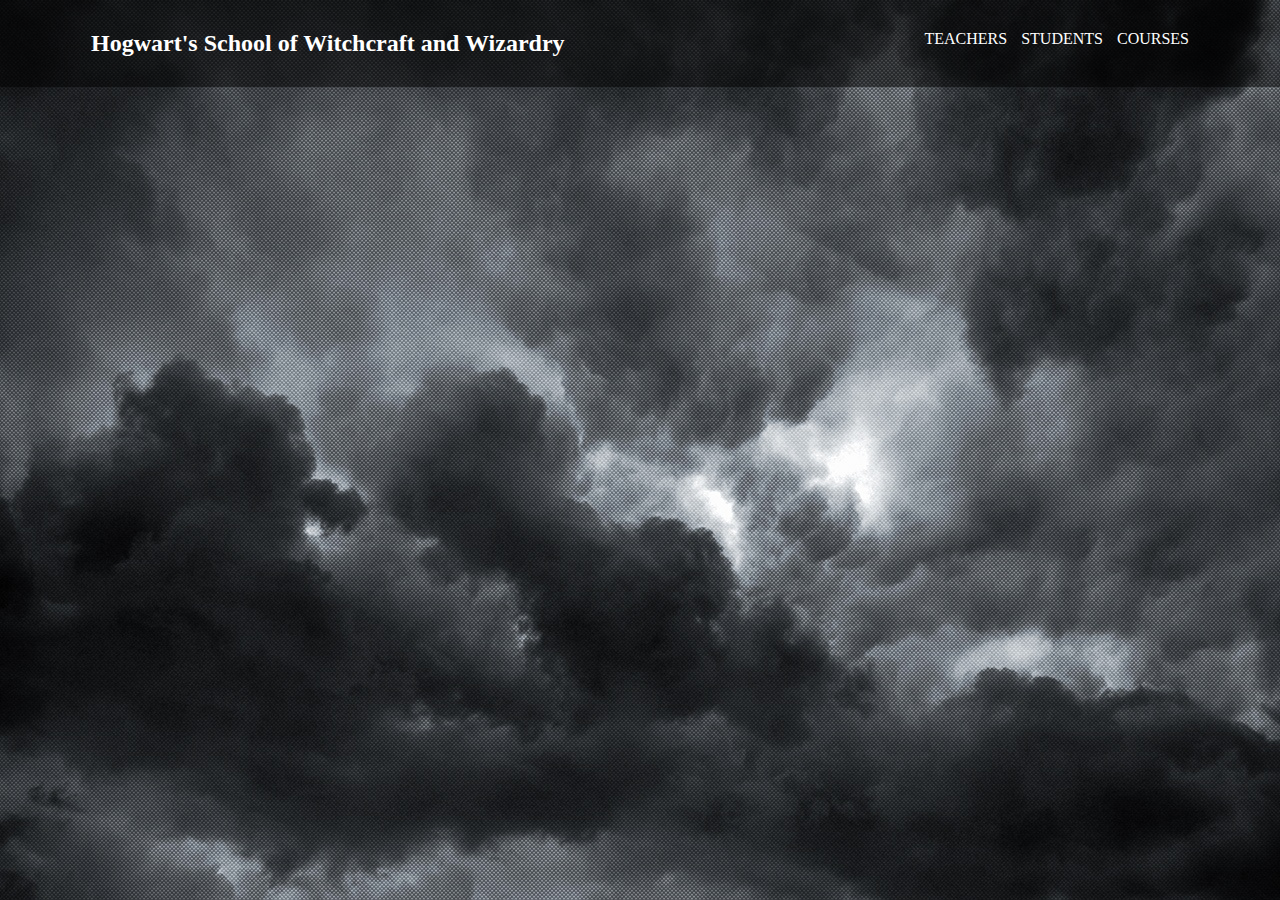
<file: index.html>
<!doctype html>

<html lang="en">
<head>
  <meta charset="utf-8">
  <title>Hogwarts School of Witchcraft and Wizardry</title>
  <meta teacher="description" content="Hogwarts">
  <meta teacher="author" content="Kali Rogers">
  <link rel="stylesheet" href="css/styles.css">
  <script src="https://ajax.aspnetcdn.com/ajax/jQuery/jquery-3.2.1.min.js"></script>
  <script src="js/main.js"></script>

</head>
<body>

  <header>
    <div class="container">
      <div class="title">
        <h1>Hogwart's School of Witchcraft and Wizardry</h1>
      </div>
      <nav>
        <ul>
          <li><a href="index.html">Teachers</a></li>
          <li><a href="students.html">Students</a></li>
          <li><a href="courses.html">Courses</a></li>
        </ul>
      </nav>
    </div>
  </header>
  <section id="newRating">
  </section>
  <section id="teachers">
        <!--<box>
          <div class="teacher">
            <div class="teacher-image">
              <img src="images/dumbledore.jpg">
            </div>
            <div class="teacher-content">
              <h1>Albus Dumbledore</h1>
              <h2>Headmaster</h2>
            </div>
          </div>
          <div class="second-row">
            <div class="course">
              <h2>Courses</h2>
              <h3>All</h3>
            </div>
            <div class="rating">
              <h2>Rating</h2>
              <h3>4.9/5.0</h3>
            </div>
          </div>
        </box>
    <box>
      <div class="teacher">
        <div id="test" class="teacher-image">
          <img src="images/hagrid.jpg">
        </div>
        <div class="teacher-content">
          <h1>Professor Hagrid</h1>
          <h2>Care of Magical Creatures </h2>
        </div>
      </div>
      <div class="second-row">
        <div class="course">
          <h2>Courses</h2>
          <h3>Creatures 101</h3>
        </div>
        <div class="rating">
          <h2>Rating</h2>
          <h3>4.9/5.0</h3>
        </div>
      </div>
    </box>

    <box>
      <div class="teacher">
        <div class="teacher-image">
          <img src="images/mcgonagall.jpg">
        </div>
        <div class="teacher-content">
          <h1>Professor McGonagall</h1>
          <h2>Transfiguration</h2>
        </div>
      </div>
      <div class="second-row">
        <div class="course">
          <h2>Courses</h2>
          <h3>Transfiguration</h3>
        </div>
        <div class="rating">
          <h2>Rating</h2>
          <h3>4.9/5.0</h3>
        </div>
      </div>
    </box>

    <box>
      <div class="teacher">
        <div class="teacher-image">
          <img src="images/snap.jpg">
        </div>
        <div class="teacher-content">
          <h1>Professor Snap</h1>
          <h2>Potions</h2>
        </div>
      </div>
      <div class="second-row">
        <div class="course">
          <h2>Courses</h2>
          <h3>Magical Potions</h3>
        </div>
        <div class="rating">
          <h2>Rating</h2>
          <h3>4.9/5.0</h3>
        </div>
      </div>
    </box>

    <box>
      <div class="teacher">
        <div class="teacher-image">
          <img src="images/snap.jpg">
        </div>
        <div class="teacher-content">
          <h1>Professor Slughorn</h1>
          <h2>Potions</h2>
        </div>
      </div>
      <div class="second-row">
        <div class="course">
          <h2>Courses</h2>
          <h3>Magical Potions</h3>
        </div>
        <div class="rating">
          <h2>Rating</h2>
          <h3>4.9/5.0</h3>
        </div>
      </div>
    </box>-->
  </section>
</body>
</html>
</file>
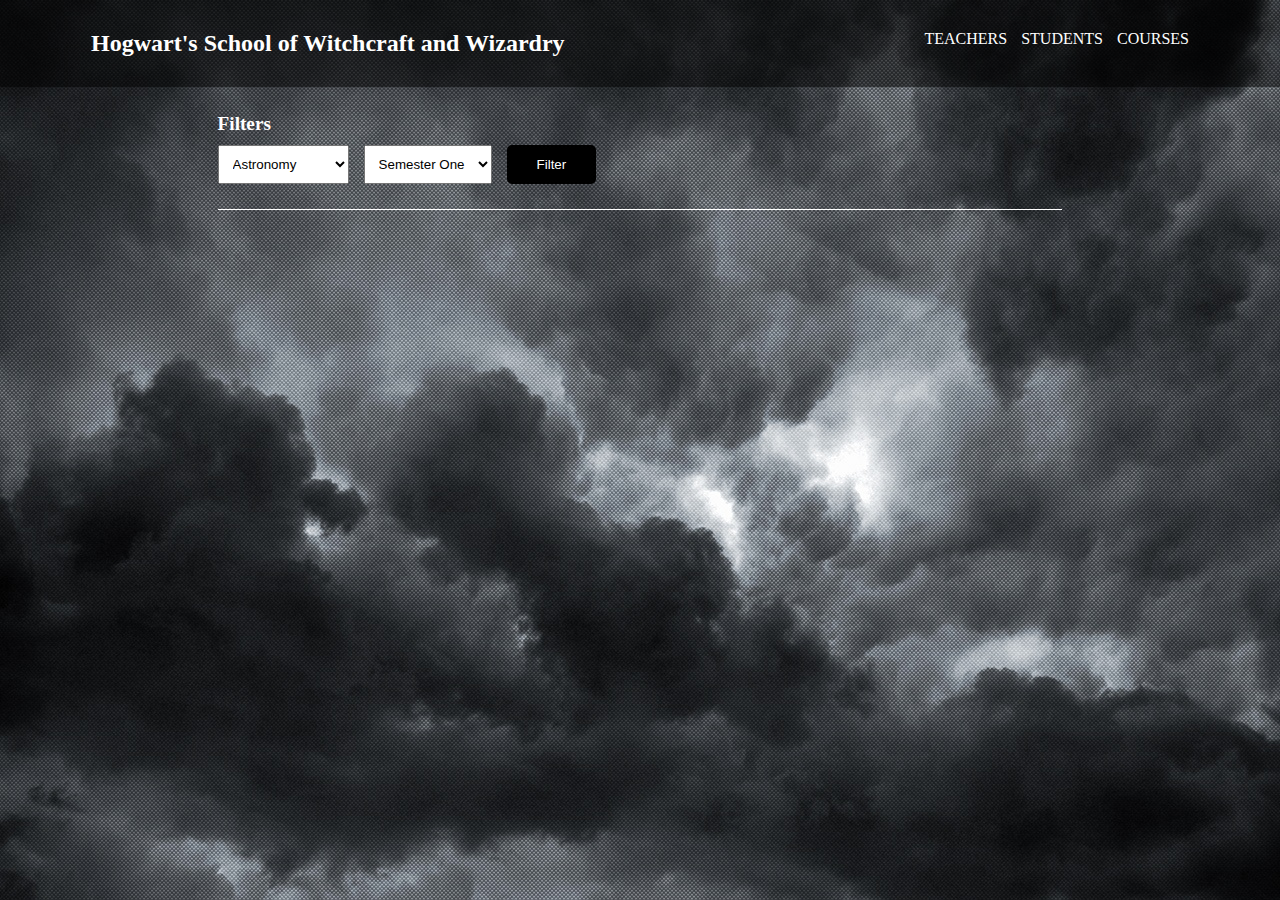
<file: courses.html>
<!doctype html>

<html lang="en">
<head>
  <meta charset="utf-8">
  <title>Hogwarts School of Witchcraft and Wizardry</title>
  <meta teacher="description" content="Hogwarts">
  <meta teacher="author" content="Kali Rogers">
  <link rel="stylesheet" href="css/styles.css">
  <script src="https://ajax.aspnetcdn.com/ajax/jQuery/jquery-3.2.1.min.js"></script>
  <script src="js/main.js"></script>
</head>

<body>

  <header>
    <div class="container">
      <div class="title">
        <h1>Hogwart's School of Witchcraft and Wizardry</h1>
      </div>
      <nav>
        <ul>
          <li><a href="index.html">Teachers</a></li>
          <li><a href="students.html">Students</a></li>
          <li><a href="courses.html">Courses</a></li>
        </ul>
      </nav>
    </div>
  </header>

  <section id="course-filter">
    <h2>Filters</h2>
    <select class="department-drop">
      <option value="Astronomy">Astronomy</option>
      <option value="Charms">Charms</option>
      <option value="Dark Arts">Dark Arts</option>
      <option value="Herbology">Herbology</option>
      <option value="Potions">Potions</option>
      <option value="Transfiguration">Transfiguration</option>
    </select>
    <select class="semester-drop">
      <option value="one">Semester One</option>
      <option value="two">Semester Two</option>
    </select>
    <button type="button" id="filter-button">Filter</button>
  </section>
  <section id="courses">
    <!----<box class="courses">
      <div class="course-name">
        <h2>Potions</h2>
        <h2>Potions</h2>
      </div>
      <div class="course-info">
        <p>teacher: snap</p>
        <p>semester: 1</p>
      </div>
    </box>
    <box class="courses">
      <div class="course-name">
        <h2>Potions</h2>
        <h2>Potions</h2>
      </div>
      <div class="course-info">
        <p>teacher: snap</p>
        <p>semester: 1</p>
      </div>
    </box>
    <box class="courses">
      <div class="course-name">
        <h2>Potions</h2>
        <h2>Potions</h2>
      </div>
      <div class="course-info">
        <p>teacher: snap</p>
        <p>semester: 1</p>
      </div>
    </box>
    <box class="courses">
      <div class="course-name">
        <h2>Potions</h2>
        <h2>Potions</h2>
      </div>
      <div class="course-info">
        <p>teacher: snap</p>
        <p>semester: 1</p>
      </div>
    </box>
    <box class="courses">
      <div class="course-name">
        <h2>Potions</h2>
        <h2>Potions</h2>
      </div>
      <div class="course-info">
        <p>teacher: snap</p>
        <p>semester: 1</p>
      </div>
    </box>-->

  </section>




</body>
</html>
</file>
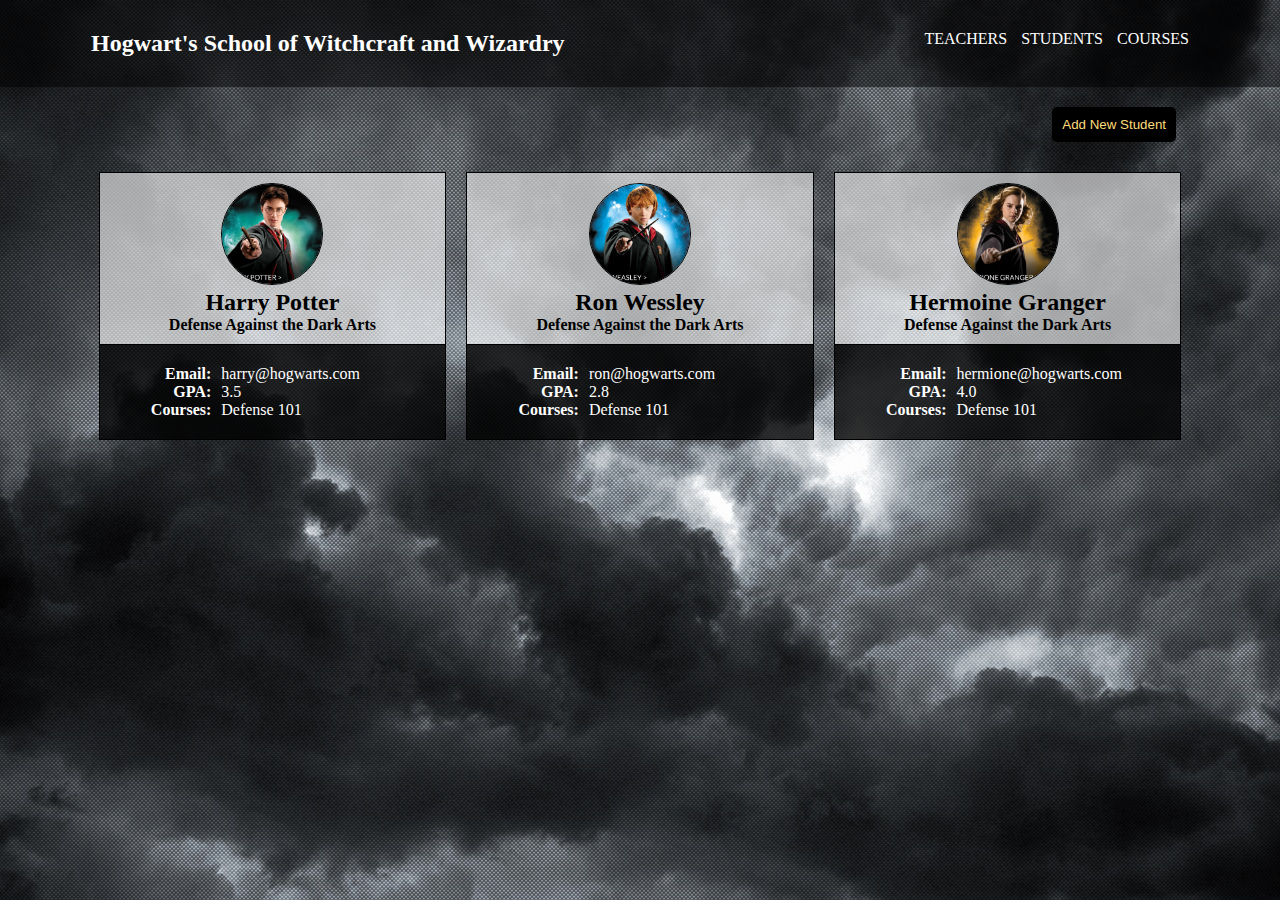
<file: students.html>
<!doctype html>

<html lang="en">
<head>
  <meta charset="utf-8">
  <title>Hogwarts School of Witchcraft and Wizardry</title>
  <meta teacher="description" content="Hogwarts">
  <meta teacher="author" content="Kali Rogers">
  <link rel="stylesheet" href="css/styles.css">
  <script src="https://ajax.aspnetcdn.com/ajax/jQuery/jquery-3.2.1.min.js"></script>
  <script src="js/main.js"></script>
</head>

<body>
  <header>
    <div class="container">
      <div class="title">
        <h1>Hogwart's School of Witchcraft and Wizardry</h1>
      </div>
      <nav>
        <ul>
          <li><a href="index.html">Teachers</a></li>
          <li><a href="students.html">Students</a></li>
          <li><a href="courses.html">Courses</a></li>
        </ul>
      </nav>
    </div>
  </header>
  <div id="newStudent">
      <button class="newStudentButton">Add New Student</button>
      <form id="newStudentForm" method="get" action="">
        Name: <input id="newStudentName" type="text" name="name">
        Major: <input id="newStudentMajor" type="text" name="major">
        Email: <input id="newStudentEmail" type="text" name="email">
        GPA: <input id="newStudentGpa" type="text" name="gpa">
        <input type="submit" value="Create Student">
      </form>
  </div>
  <div class="container">
  <section id="students">
    <box>
      <div class="student">
        <div class="student-image">
          <img src="images/harry.jpg">
        </div>
        <div class="student-name">
          <h1>Harry Potter</h1>
          <h2>Defense Against the Dark Arts</h2>
        </div>
      </div>
      <div class="second-row left-align">
        <div class="student-info">
          <div class="info-label">Email:</div>
          <div class="info">harry@hogwarts.com</div>
          <div class="info-label">GPA:</div>
          <div class="info">3.5</div>
          <div class="info-label">Courses:</div>
          <div clas="info">Defense 101</div>
        </div>
      </div>
    </box>

      <box>
        <div class="student">
          <div class="student-image">
            <img src="images/ron.jpg">
          </div>
          <div class="student-name">
            <h1>Ron Wessley</h1>
            <h2>Defense Against the Dark Arts</h2>
          </div>
        </div>
        <div class="second-row left-align">
          <div class="student-info">
          <div class="info-label">Email:</div>
          <div class="info">ron@hogwarts.com</div>
          <div class="info-label">GPA:</div>
          <div class="info">2.8</div>
          <div class="info-label">Courses:</div>
          <div clas="info">Defense 101</div>
        </div>
        </div>
      </box>

      <box>
        <div class="student">
          <div class="student-image">
            <img src="images/hermoine.jpg">
          </div>
          <div class="student-name">
            <h1>Hermoine Granger</h1>
            <h2>Defense Against the Dark Arts</h2>
          </div>
          </div>
          <div class="second-row left-align">
            <div class="student-info">
              <div class="info-label">Email:</div>
              <div class="info">hermione@hogwarts.com</div>
              <div class="info-label">GPA:</div>
              <div class="info">4.0</div>
              <div class="info-label">Courses:</div>
              <div clas="info">Defense 101</div>
            </div>
          </div>
      </box>

  </section>
</div>


</body>
</html>
</file>
<file: css/styles.css>
html, body, div, span, applet, object, iframe,
h1, h2, h3, h4, h5, h6, p, blockquote, pre,
a, abbr, acronym, address, big, cite, code,
del, dfn, em, img, ins, kbd, q, s, samp,
small, strike, strong, sub, sup, tt, var,
b, u, i, center,
dl, dt, dd, ol, ul, li,
fieldset, form, label, legend,
table, caption, tbody, tfoot, thead, tr, th, td,
article, aside, canvas, details, embed,
figure, figcaption, footer, header, hgroup,
menu, nav, output, ruby, section, summary,
time, mark, audio, video {
	margin: 0;
	padding: 0;
	border: 0;
	font-size: 100%;
	font: inherit;
	vertical-align: baseline;
}


body {
  font-family: Georgia, Times, "Times New Roman", serif;
  font-size: 16px;
	background-image: url(../images/clouds.jpg);
}

header {
	background-color: rgba(0, 0, 0, 0.5);
	padding: 30px;
}

.container {
	display: flex;
	justify-content: space-between;
	width: 90%;
	margin: 0 auto;
}

h1 {
  font-size: 1.5em;
  font-weight: bold;
}

h2 {
  font-size: 1em;
	font-weight: bold;
}

strong {
  font-size: 1em;
	font-weight: bold;
}

.title {
	color: white;
}

nav a {
	color: white;
	text-decoration: none;
	margin-left: 10px;
	text-transform: uppercase;
}

nav a:hover {
	border-bottom: 1px solid yellow;
}

section {
  display: flex;
  justify-content: center;
  flex-wrap: wrap;
	margin-top: 20px;
}

box {
  border: 1px solid black;
  margin: 10px;
	flex-basis: 30%;
}

li {
  display: inline;
  text-decoration: none;
}

img {
  border-radius: 50%;
  border: 1px solid black;
  width: 100px;
}

.teacher {
 padding: 10px;
 display: flex;
 align-items: center;
 background-color: rgba(255, 255, 255, 0.6);
}

.teacher-image {
  padding-right: 20px;
  align-items: center;
}

.teacher-content {
  align-items: center;
}

.second-row {
  display: flex;
  justify-content: flex-start;
  text-align: center;
  border-top: 1px solid black;
	background-color: rgba(0, 0, 0, 0.8);
	color: white;
	padding: 20px;
}

.second-row h2 {
    color: #ffdc78;
}

.courses {
  width: 40%;
  padding: 10px;
}

.course {
	width: 70%;
}

.rating {
  width: 30%;
  border-left: 1px solid black;
  padding: 10px;
}

.newRating {
	background-color: white;
	height: 50px;
	margin: 0;
	padding: 20px;
}


/*Student Page Styles */
.student {
	text-align: center;
	padding: 10px;
	background-color: rgba(255, 255, 255, 0.6);
}

.student-info {
	display: flex;
	flex-wrap: wrap;
}

.info-label {
	text-align: right;
	font-weight: bold;
	flex-basis: 30%;
	padding-right: 10px;
}

.info {
	width: 50%;
}

.left-align {
	text-align: left;
}

#newStudent {
    width: 90%;
    margin: auto;
    text-align: right;
    padding-top: 20px;
    padding-right: 80px;
}

#newStudentForm {
		display: none;
    color: white;
    text-align: center;
    padding: 20px;
}

#newStudentForm input {
	margin-right: 10px;
}

.newStudentButton {
	color: #ffdc78;
padding: 10px;
display: inline-block;
}


/* Course styles */

.courses {
	display:flex;
	padding: 20px;
	background-color: rgba(255, 255, 255, 0.6);
}

.course-name {
	width: 38%;
	border-right: 1px solid black;
}

.course-info {
	margin-left: 20px;
}

#course-filter {
    border-bottom: 1px solid white;
    justify-content: left;
    margin: 0 17%;
    padding: 2% 0;
}

#course-filter h2 {
	color: white;
	flex-basis: 100%;
	margin-bottom: 10px;
	font-size: 1.2em;
}

#course-filter select {
	padding:10px;
}

.department-drop {
	margin-right: 15px;
}

.semester-drop {
	margin-right: 15px;
}

button {
	color: white;
  background-color: black;
  border: none;
  padding: 0 30px;
  border-radius: 5px;
}

button:hover {
	background-color:rgba(0, 0, 0, 0.5);
}

@media screen and (max-width: 1015px) {
 box {
	 flex-basis: 40%;
 }

	.title {
		width: 40%;
	}

	h1 {
		font-size: 1em;
	}
}

@media screen and (max-width: 800px) {
	.container {
		flex-wrap: wrap;
		justify-content: center;
	}

	.title {
		width: 100%;
		padding-bottom: 20px;
	}

	box {
		flex-basis: 80%;
	}


}
</file>
